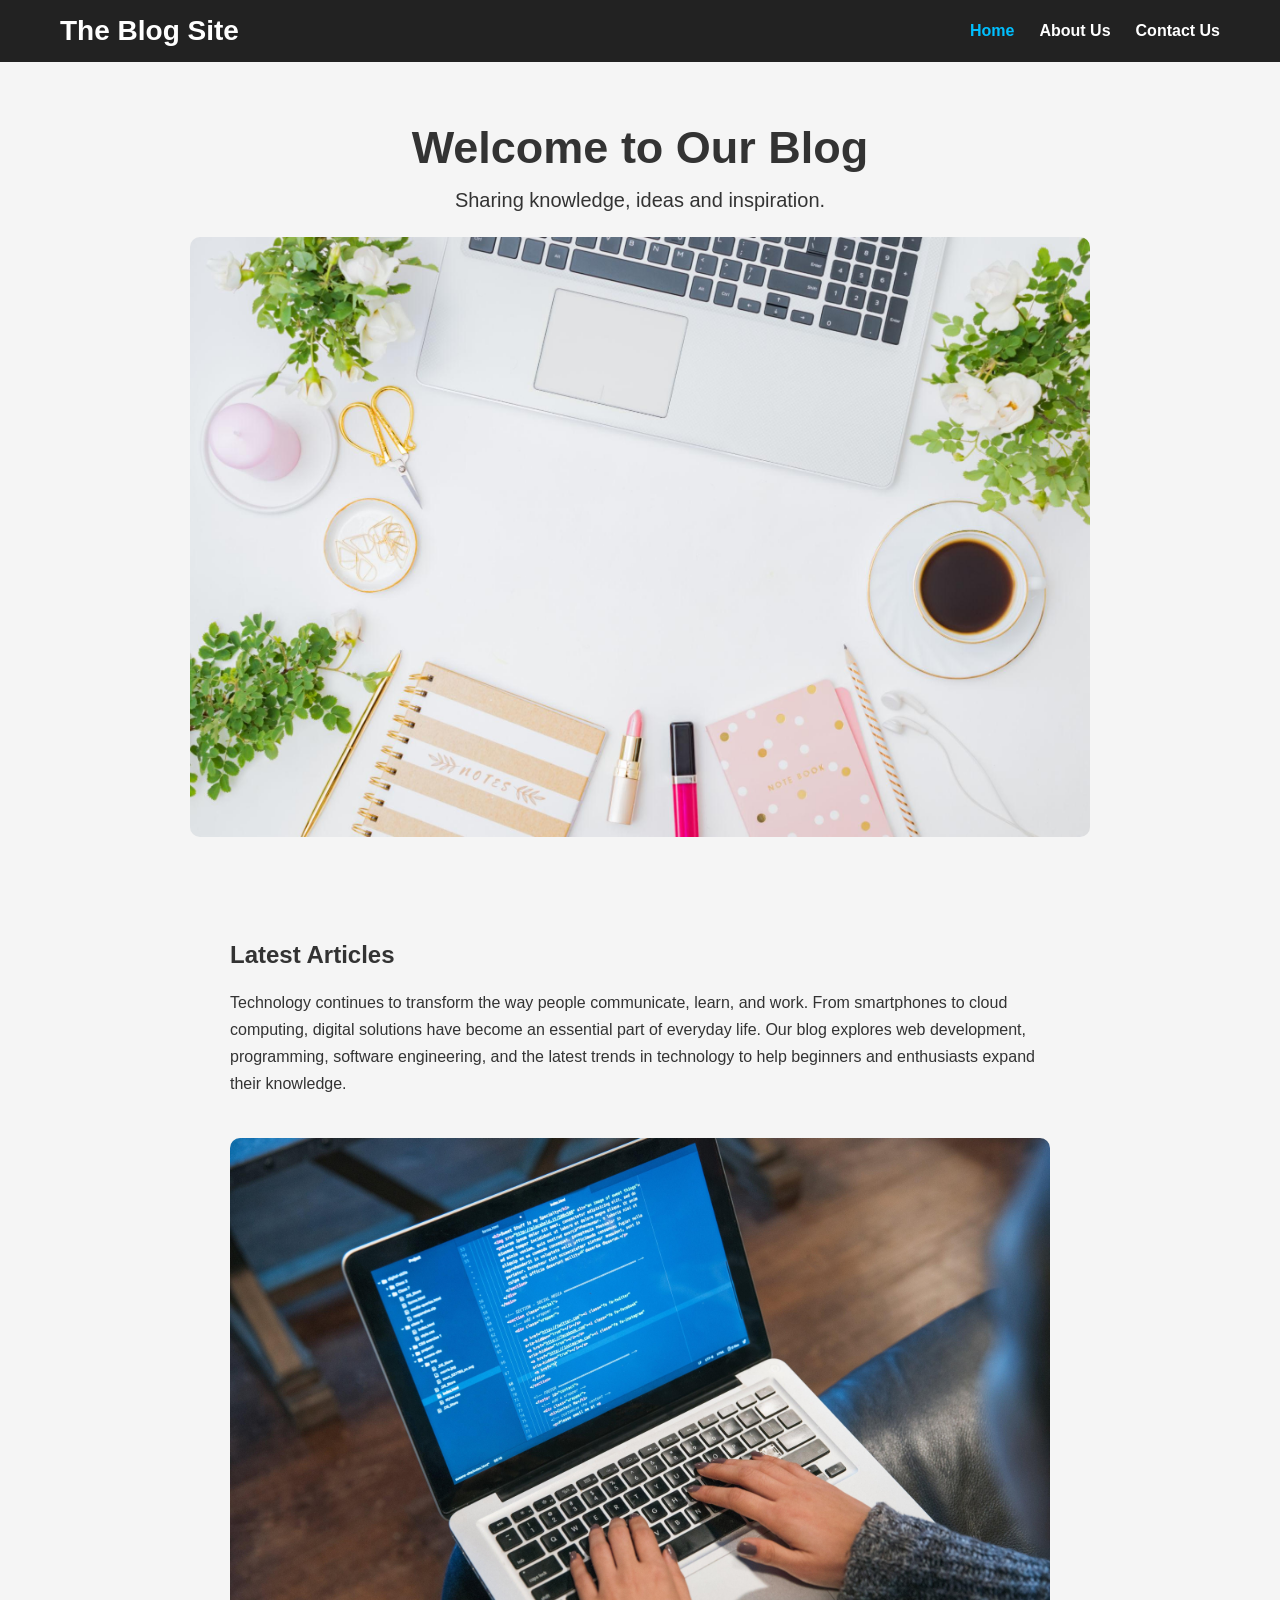
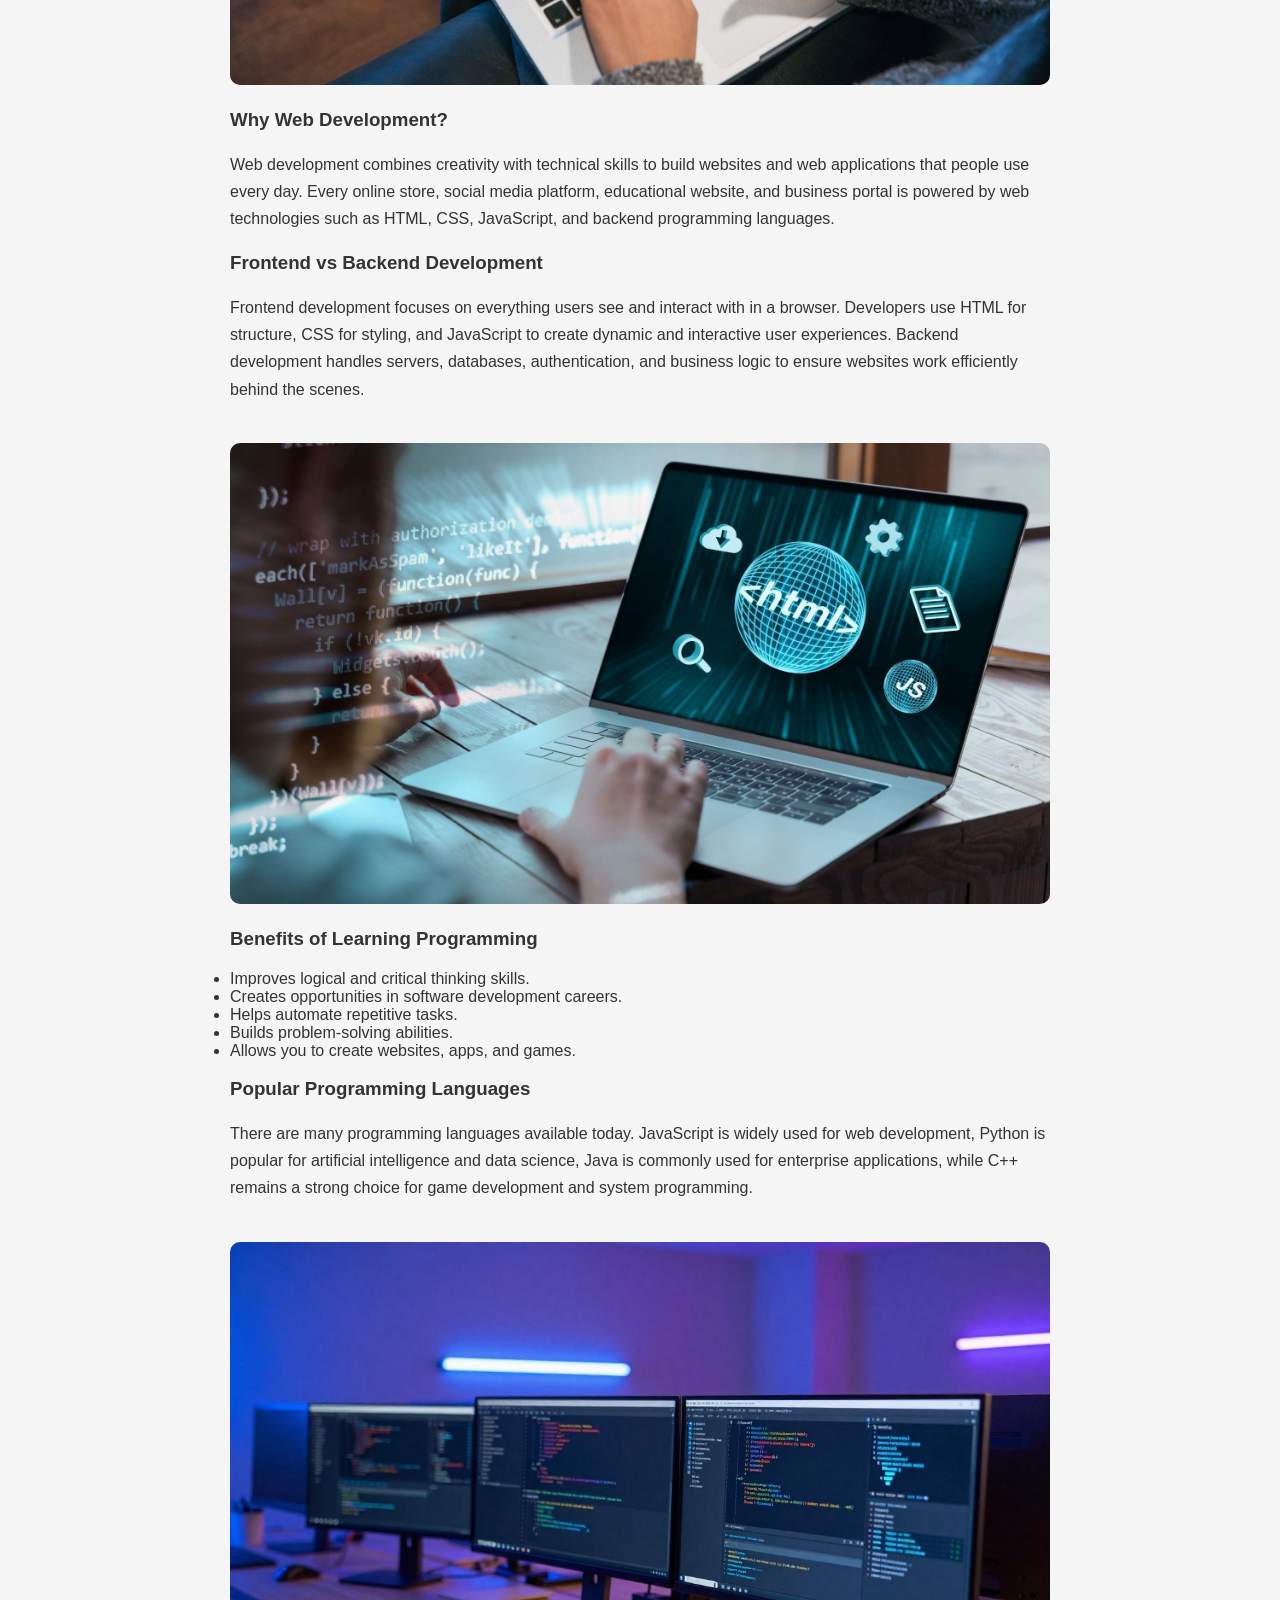
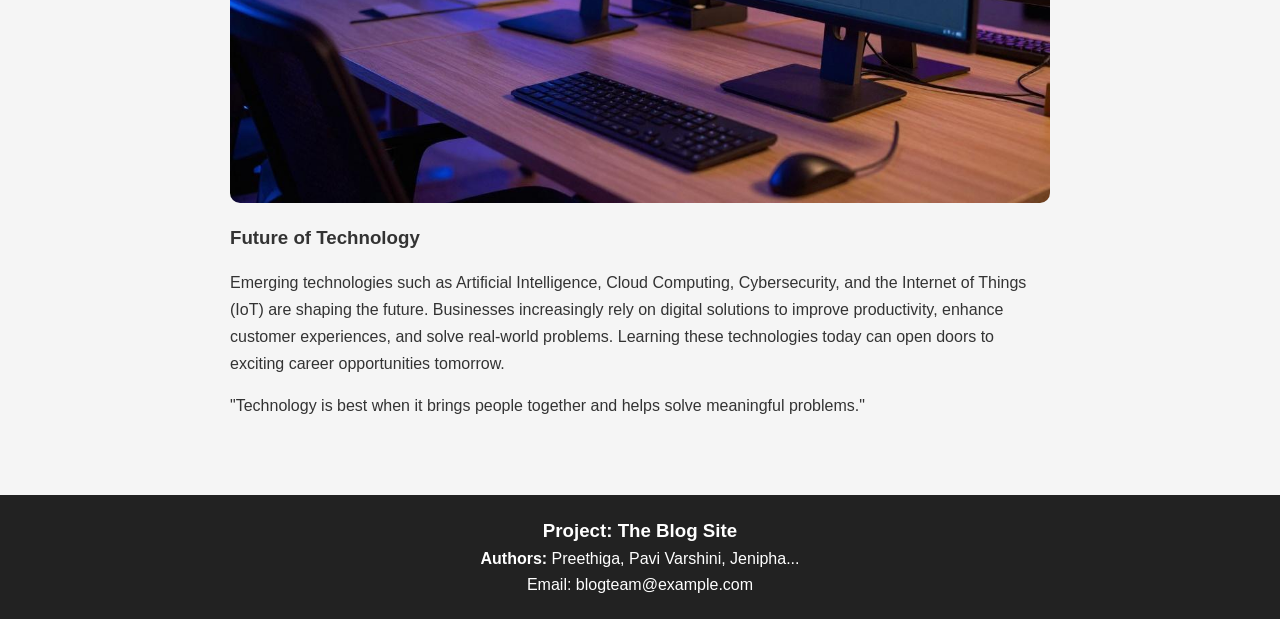
<file: index.html>
<!DOCTYPE html>
<html lang="en">
<head>
<meta charset="UTF-8">
<meta name="viewport" content="width=device-width, initial-scale=1.0">
<title>The Blog Site</title>
<link rel="stylesheet" href="css/style.css">
</head>

<body>

<header>
<nav>
<div class="logo">The Blog Site</div>

<ul>
<li><a href="index.html" class="active">Home</a></li>
<li><a href="about.html">About Us</a></li>
<li><a href="contact.html">Contact Us</a></li>
</ul>
</nav>
</header>

<section class="hero">
<h1>Welcome to Our Blog</h1>
<p>Sharing knowledge, ideas and inspiration.</p>
<img src="images/hero.jpg" alt="Blog">
</section>

<section class="content">

    <h2>Latest Articles</h2>

    <p>
        Technology continues to transform the way people communicate, learn,
        and work. From smartphones to cloud computing, digital solutions have
        become an essential part of everyday life. Our blog explores web
        development, programming, software engineering, and the latest trends
        in technology to help beginners and enthusiasts expand their knowledge.
    </p>

    <img src="images/coding.jpg" alt="Coding">

    <h3>Why Web Development?</h3>

    <p>
        Web development combines creativity with technical skills to build
        websites and web applications that people use every day. Every online
        store, social media platform, educational website, and business portal
        is powered by web technologies such as HTML, CSS, JavaScript, and
        backend programming languages.
    </p>

    <h3>Frontend vs Backend Development</h3>

    <p>
        Frontend development focuses on everything users see and interact with
        in a browser. Developers use HTML for structure, CSS for styling, and
        JavaScript to create dynamic and interactive user experiences.
        Backend development handles servers, databases, authentication, and
        business logic to ensure websites work efficiently behind the scenes.
    </p>

    <img src="images/frontend.jpg" alt="Frontend Development">

    <h3>Benefits of Learning Programming</h3>

    <ul>
        <li>Improves logical and critical thinking skills.</li>
        <li>Creates opportunities in software development careers.</li>
        <li>Helps automate repetitive tasks.</li>
        <li>Builds problem-solving abilities.</li>
        <li>Allows you to create websites, apps, and games.</li>
    </ul> <br>

    <h3>Popular Programming Languages</h3>

    <p>
        There are many programming languages available today. JavaScript is
        widely used for web development, Python is popular for artificial
        intelligence and data science, Java is commonly used for enterprise
        applications, while C++ remains a strong choice for game development
        and system programming.
    </p>

    <img src="images/programming.jpg" alt="Programming Languages">

    <h3>Future of Technology</h3>

    <p>
        Emerging technologies such as Artificial Intelligence, Cloud Computing,
        Cybersecurity, and the Internet of Things (IoT) are shaping the future.
        Businesses increasingly rely on digital solutions to improve
        productivity, enhance customer experiences, and solve real-world
        problems. Learning these technologies today can open doors to exciting
        career opportunities tomorrow.
    </p>

    <blockquote>
        "Technology is best when it brings people together and helps solve
        meaningful problems."
    </blockquote>

</section>

<footer>

<h3>Project: The Blog Site</h3>

<p><strong>Authors:</strong> Preethiga, Pavi Varshini, Jenipha...</p>

<p>Email: blogteam@example.com</p>

</footer>

</body>
</html>
</file>
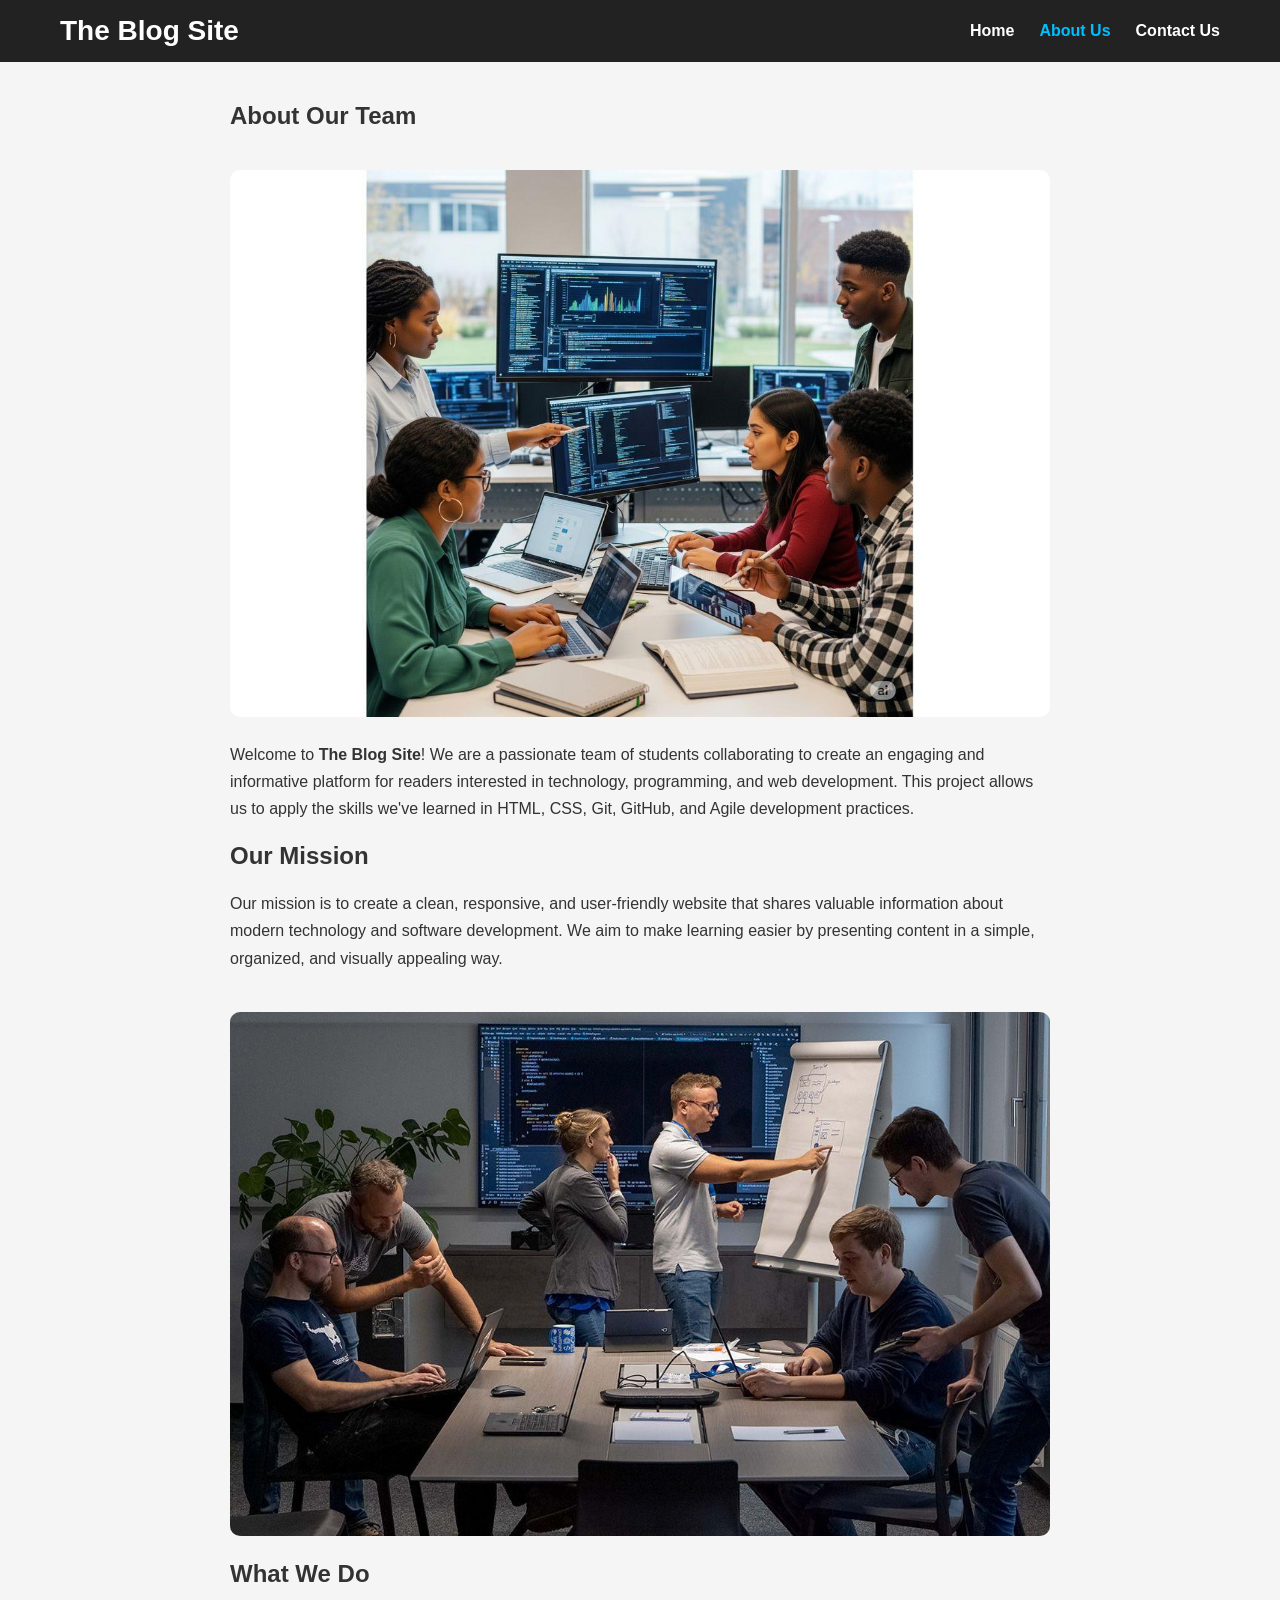
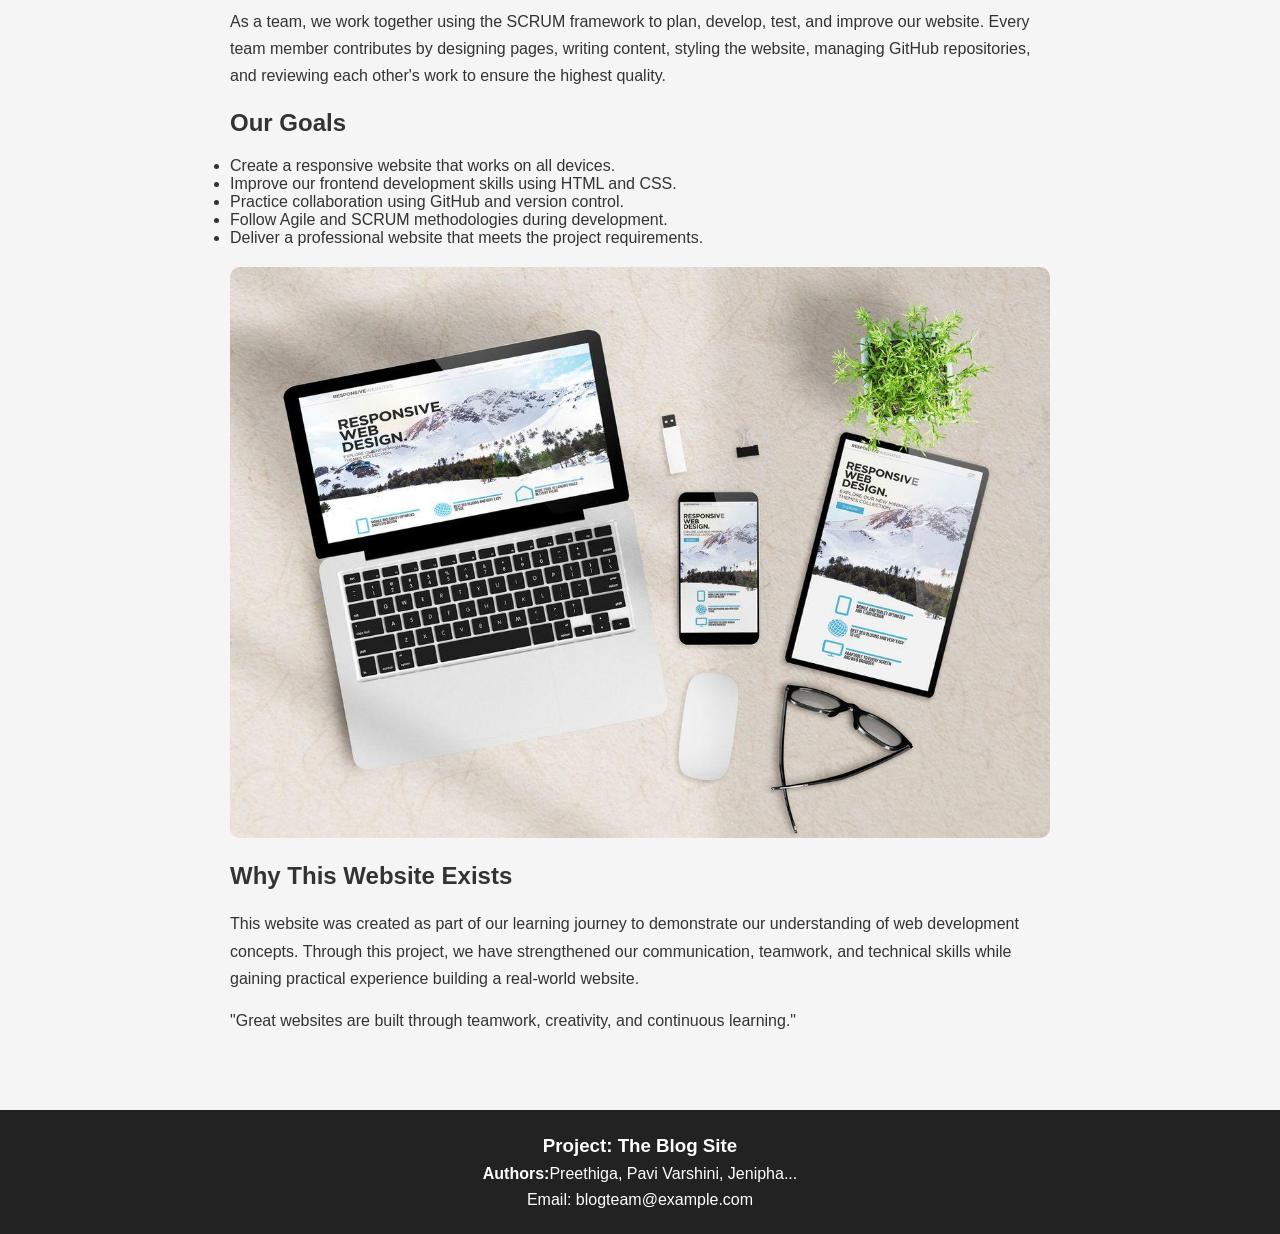
<file: about.html>
<!DOCTYPE html>
<html lang="en">
<head>
<meta charset="UTF-8">
<meta name="viewport" content="width=device-width, initial-scale=1.0">
<title>About Us</title>
<link rel="stylesheet" href="css/style.css">
</head>

<body>

<header>

<nav>

<div class="logo">The Blog Site</div>

<ul>
<li><a href="index.html">Home</a></li>
<li><a href="about.html" class="active">About Us</a></li>
<li><a href="contact.html">Contact Us</a></li>
</ul>

</nav>

</header>

<section class="content">

    <h1>About Our Team</h1>

    <img src="images/team.jpg" alt="Our Team">

    <p>
        Welcome to <strong>The Blog Site</strong>! We are a passionate team of
        students collaborating to create an engaging and informative platform
        for readers interested in technology, programming, and web development.
        This project allows us to apply the skills we've learned in HTML, CSS,
        Git, GitHub, and Agile development practices.
    </p>

    <h2>Our Mission</h2>

    <p>
        Our mission is to create a clean, responsive, and user-friendly website
        that shares valuable information about modern technology and software
        development. We aim to make learning easier by presenting content in a
        simple, organized, and visually appealing way.
    </p>

    <img src="images/teamwork.jpg" alt="Team Collaboration">

    <h2>What We Do</h2>

    <p>
        As a team, we work together using the SCRUM framework to plan,
        develop, test, and improve our website. Every team member contributes
        by designing pages, writing content, styling the website, managing
        GitHub repositories, and reviewing each other's work to ensure the
        highest quality.
    </p>

    <h2>Our Goals</h2>

    <ul>
        <li>Create a responsive website that works on all devices.</li>
        <li>Improve our frontend development skills using HTML and CSS.</li>
        <li>Practice collaboration using GitHub and version control.</li>
        <li>Follow Agile and SCRUM methodologies during development.</li>
        <li>Deliver a professional website that meets the project requirements.</li>
    </ul>

    <img src="images/responsive.jpg" alt="Responsive Design">

    <h2>Why This Website Exists</h2>

    <p>
        This website was created as part of our learning journey to demonstrate
        our understanding of web development concepts. Through this project,
        we have strengthened our communication, teamwork, and technical skills
        while gaining practical experience building a real-world website.
    </p>

    <blockquote>
        "Great websites are built through teamwork, creativity, and continuous learning."
    </blockquote>

</section>

<footer>

<h3>Project: The Blog Site</h3>

<p><strong>Authors:</strong>Preethiga, Pavi Varshini, Jenipha...</p>

<p>Email: blogteam@example.com</p>

</footer>

</body>
</html>
</file>
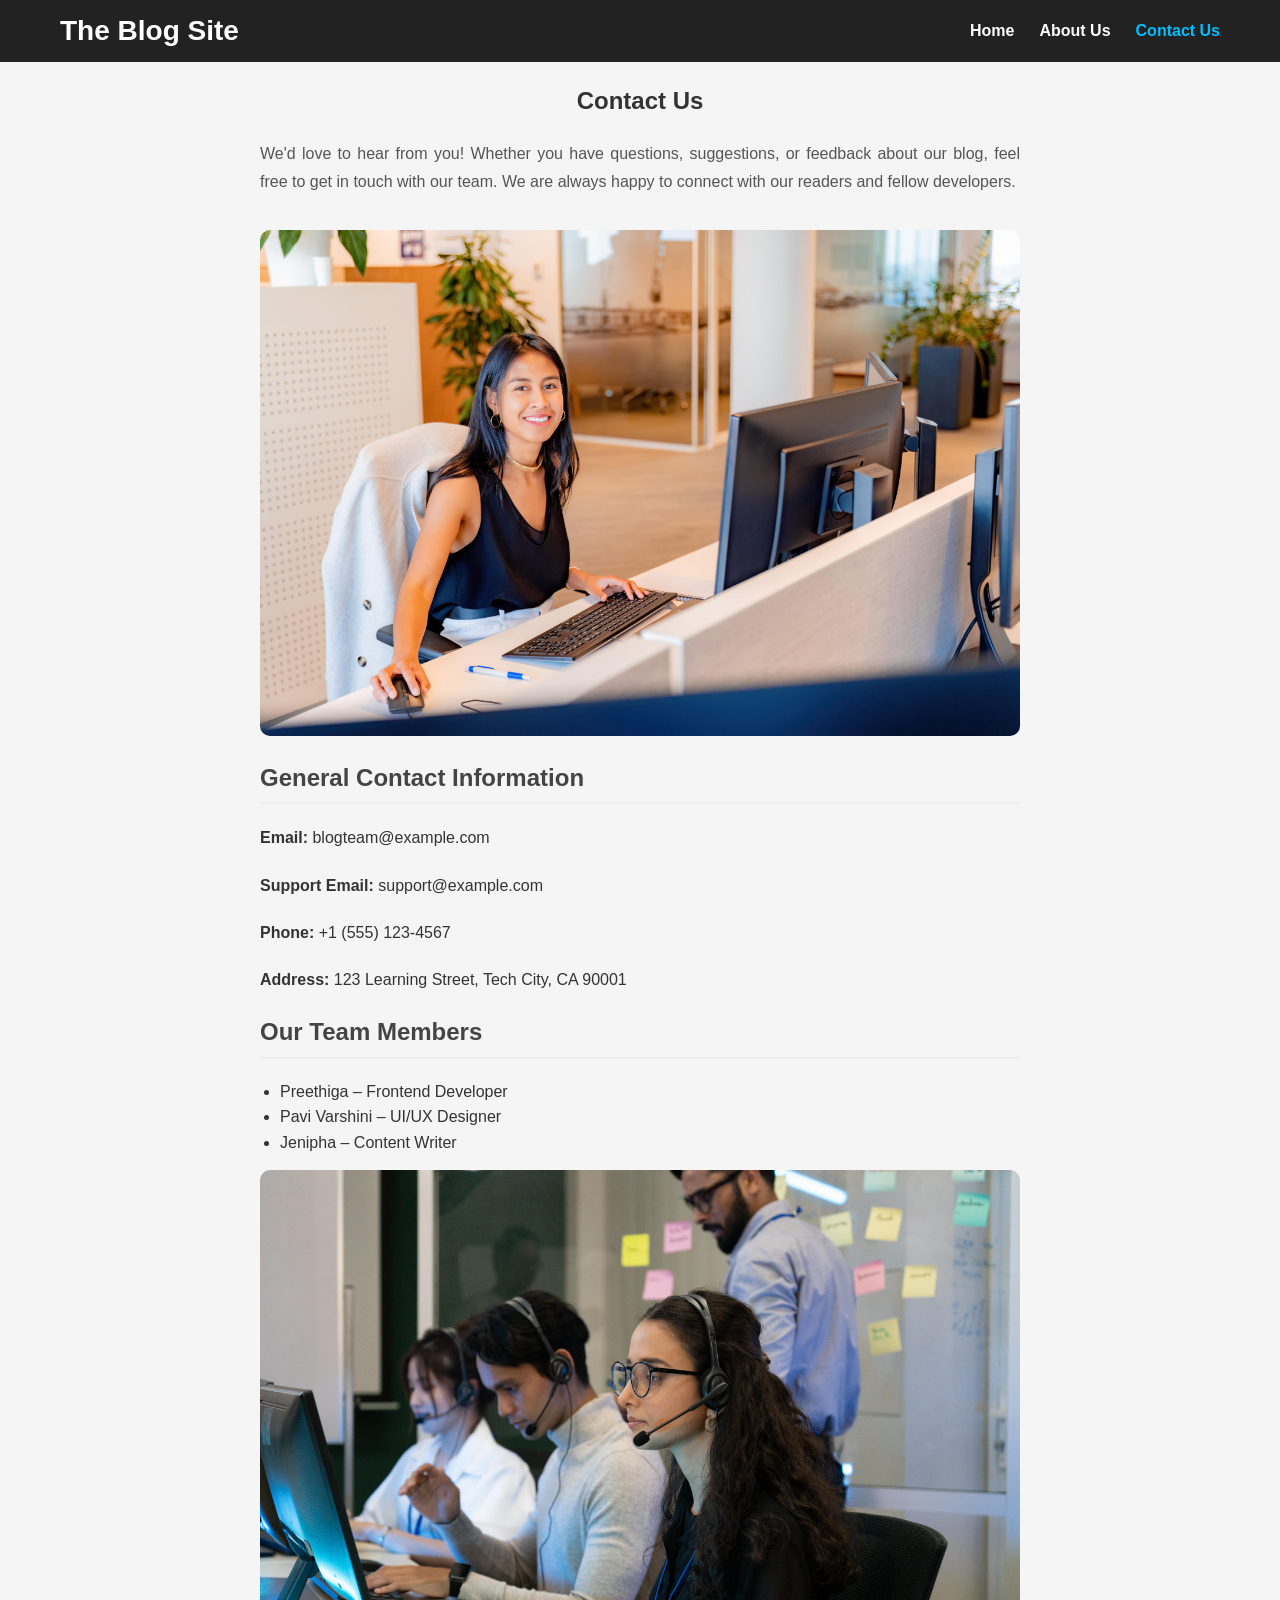
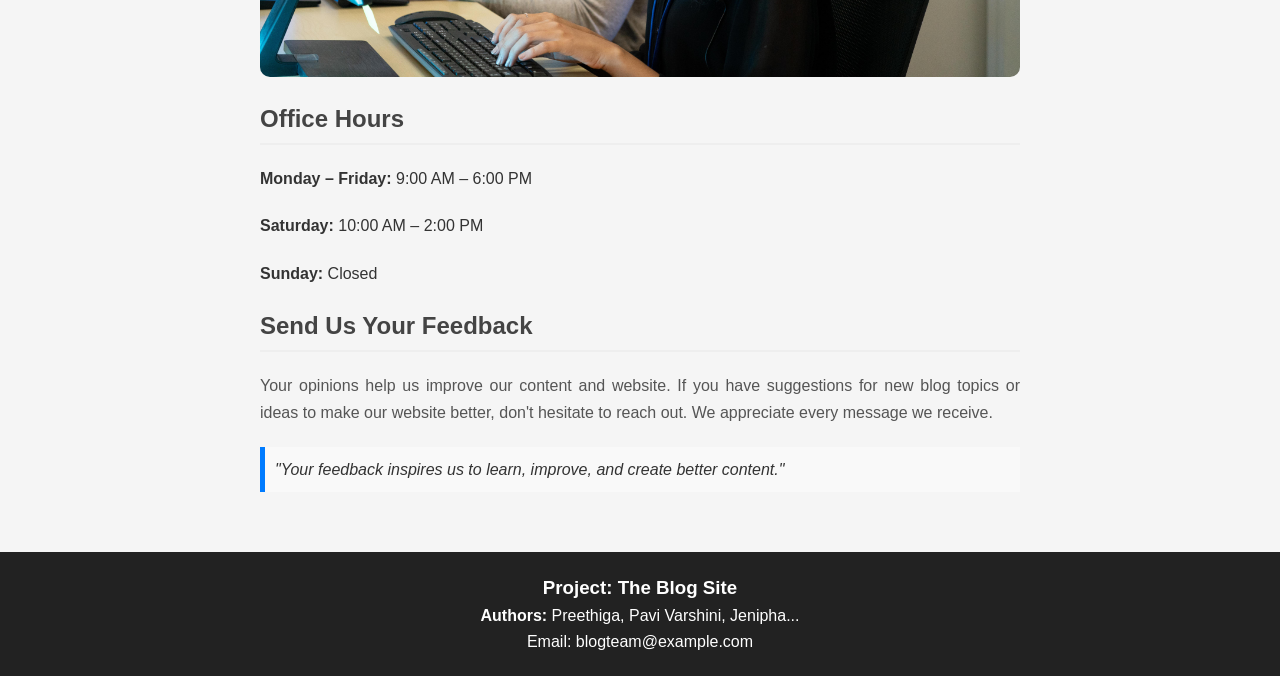
<file: contact.html>
<!DOCTYPE html>
<html lang="en">
<head>
<meta charset="UTF-8">
<meta name="viewport" content="width=device-width, initial-scale=1.0">
<title>Contact Us</title>
<link rel="stylesheet" href="css/style.css">
</head>

<body>

<header>

<nav>

<div class="logo">The Blog Site</div>

<ul>
<li><a href="index.html">Home</a></li>
<li><a href="about.html">About Us</a></li>
<li><a href="contact.html" class="active">Contact Us</a></li>
</ul>

</nav>

</header>

<section class="content" style="max-width: 800px; margin: auto; font-family: Arial, sans-serif; line-height: 1.6; padding: 20px;">

    <h1 style="text-align: center; color: #333;">Contact Us</h1>

    <p style="color: #555; text-align: justify;">
        We'd love to hear from you! Whether you have questions, suggestions,
        or feedback about our blog, feel free to get in touch with our team.
        We are always happy to connect with our readers and fellow developers.
    </p>

    <img src="images/contact.jpg" alt="Contact Us" 
         style="width: 100%; border-radius: 10px; margin: 15px 0;">

    <h2 style="color: #444; border-bottom: 2px solid #eee; padding-bottom: 5px;">
        General Contact Information
    </h2>

    <p><strong>Email:</strong> blogteam@example.com</p>
    <p><strong>Support Email:</strong> support@example.com</p>
    <p><strong>Phone:</strong> +1 (555) 123-4567</p>
    <p><strong>Address:</strong> 123 Learning Street, Tech City, CA 90001</p>

    <h2 style="color: #444; border-bottom: 2px solid #eee; padding-bottom: 5px;">
        Our Team Members
    </h2>

    <ul style="padding-left: 20px;">
        <li>Preethiga – Frontend Developer</li>
        <li>Pavi Varshini – UI/UX Designer</li>
        <li>Jenipha – Content Writer</li>
    </ul>

    <img src="images/support.jpg" alt="Customer Support" 
         style="width: 100%; border-radius: 10px; margin: 15px 0;">

    <h2 style="color: #444; border-bottom: 2px solid #eee; padding-bottom: 5px;">
        Office Hours
    </h2>

    <p><strong>Monday – Friday:</strong> 9:00 AM – 6:00 PM</p>
    <p><strong>Saturday:</strong> 10:00 AM – 2:00 PM</p>
    <p><strong>Sunday:</strong> Closed</p>

    <h2 style="color: #444; border-bottom: 2px solid #eee; padding-bottom: 5px;">
        Send Us Your Feedback
    </h2>

    <p style="color: #555; text-align: justify;">
        Your opinions help us improve our content and website. If you have
        suggestions for new blog topics or ideas to make our website better,
        don't hesitate to reach out. We appreciate every message we receive.
    </p>

    <blockquote style="background-color: #f9f9f9; padding: 10px; border-left: 5px solid #007BFF; font-style: italic;">
        "Your feedback inspires us to learn, improve, and create better content."
    </blockquote>

</section>

<footer>

<h3>Project: The Blog Site</h3>

<p><strong>Authors:</strong> Preethiga, Pavi Varshini, Jenipha...</p>

<p>Email: blogteam@example.com</p>

</footer>

</body>
</html>
</file>
<file: css/style.css>
*{
    margin:0;
    padding:0;
    box-sizing:border-box;
}

body{
    font-family:Arial, Helvetica, sans-serif;
    background:#f5f5f5;
    color:#333;
}

nav{
    display:flex;
    justify-content:space-between;
    align-items:center;
    background:#222;
    padding:15px 60px;
    position:sticky;
    top:0;
    z-index:1000;
}

.logo{
    color:white;
    font-size:28px;
    font-weight:bold;
}

nav ul{
    list-style:none;
    display:flex;
}

nav li{
    margin-left:25px;
}

nav a{
    text-decoration:none;
    color:white;
    font-weight:bold;
}

nav a:hover,
.active{
    color:#00bfff;
}

.hero{
    text-align:center;
    padding:60px 20px;
}

.hero h1{
    font-size:45px;
    margin-bottom:15px;
}

.hero p{
    font-size:20px;
    margin-bottom:25px;
}

.hero img{
    width:90%;
    max-width:900px;
    border-radius:10px;
}

.content{
    max-width:900px;
    margin:auto;
    padding:40px;
}

.content h1,
.content h2,
.content h3{
    margin-bottom:20px;
}

.content p{
    margin-bottom:20px;
    line-height:1.7;
}

.content img{
    width:100%;
    margin:20px 0;
    border-radius:10px;
}

footer{
    background:#222;
    color:white;
    text-align:center;
    padding:25px;
    margin-top:40px;
}

footer p{
    margin-top:8px;
}

@media(max-width:768px){

nav{
    flex-direction:column;
}

nav ul{
    margin-top:10px;
    flex-direction:column;
    text-align:center;
}

nav li{
    margin:10px 0;
}

.hero h1{
    font-size:32px;
}

}
</file>
